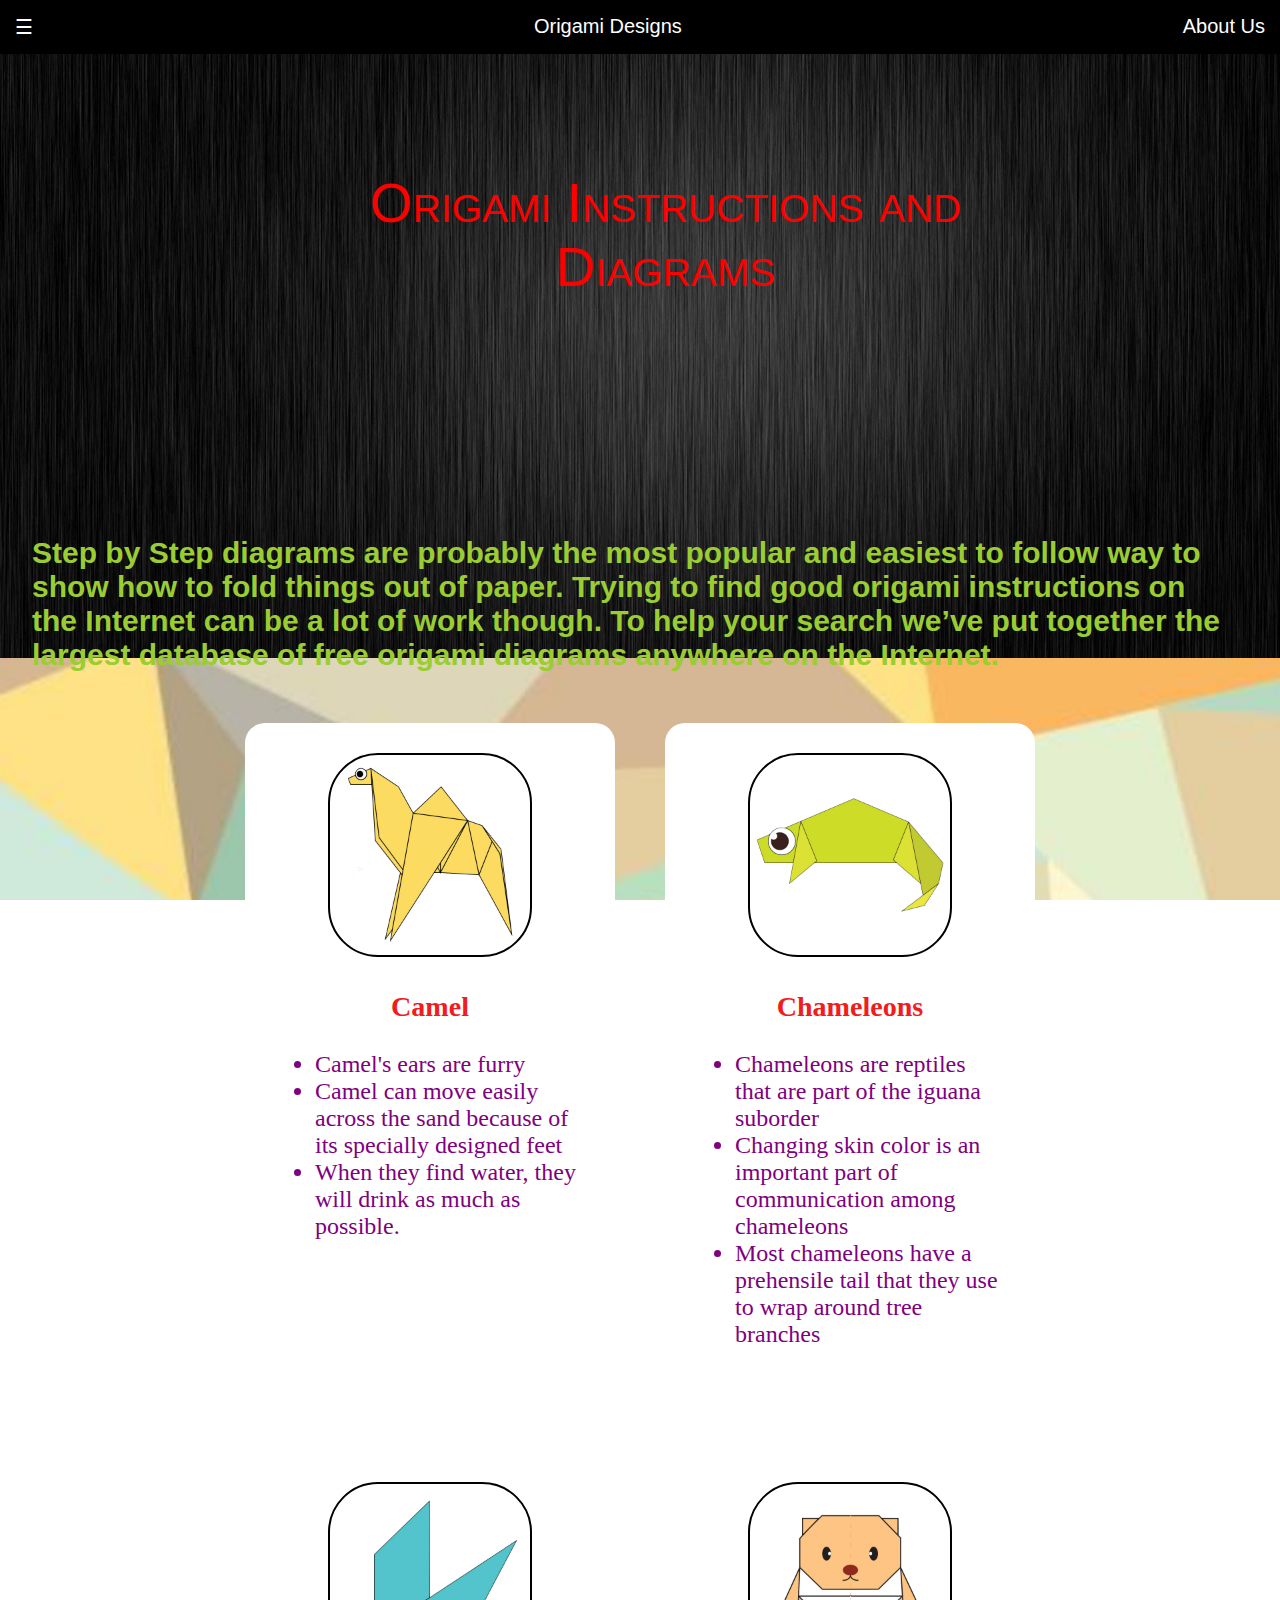
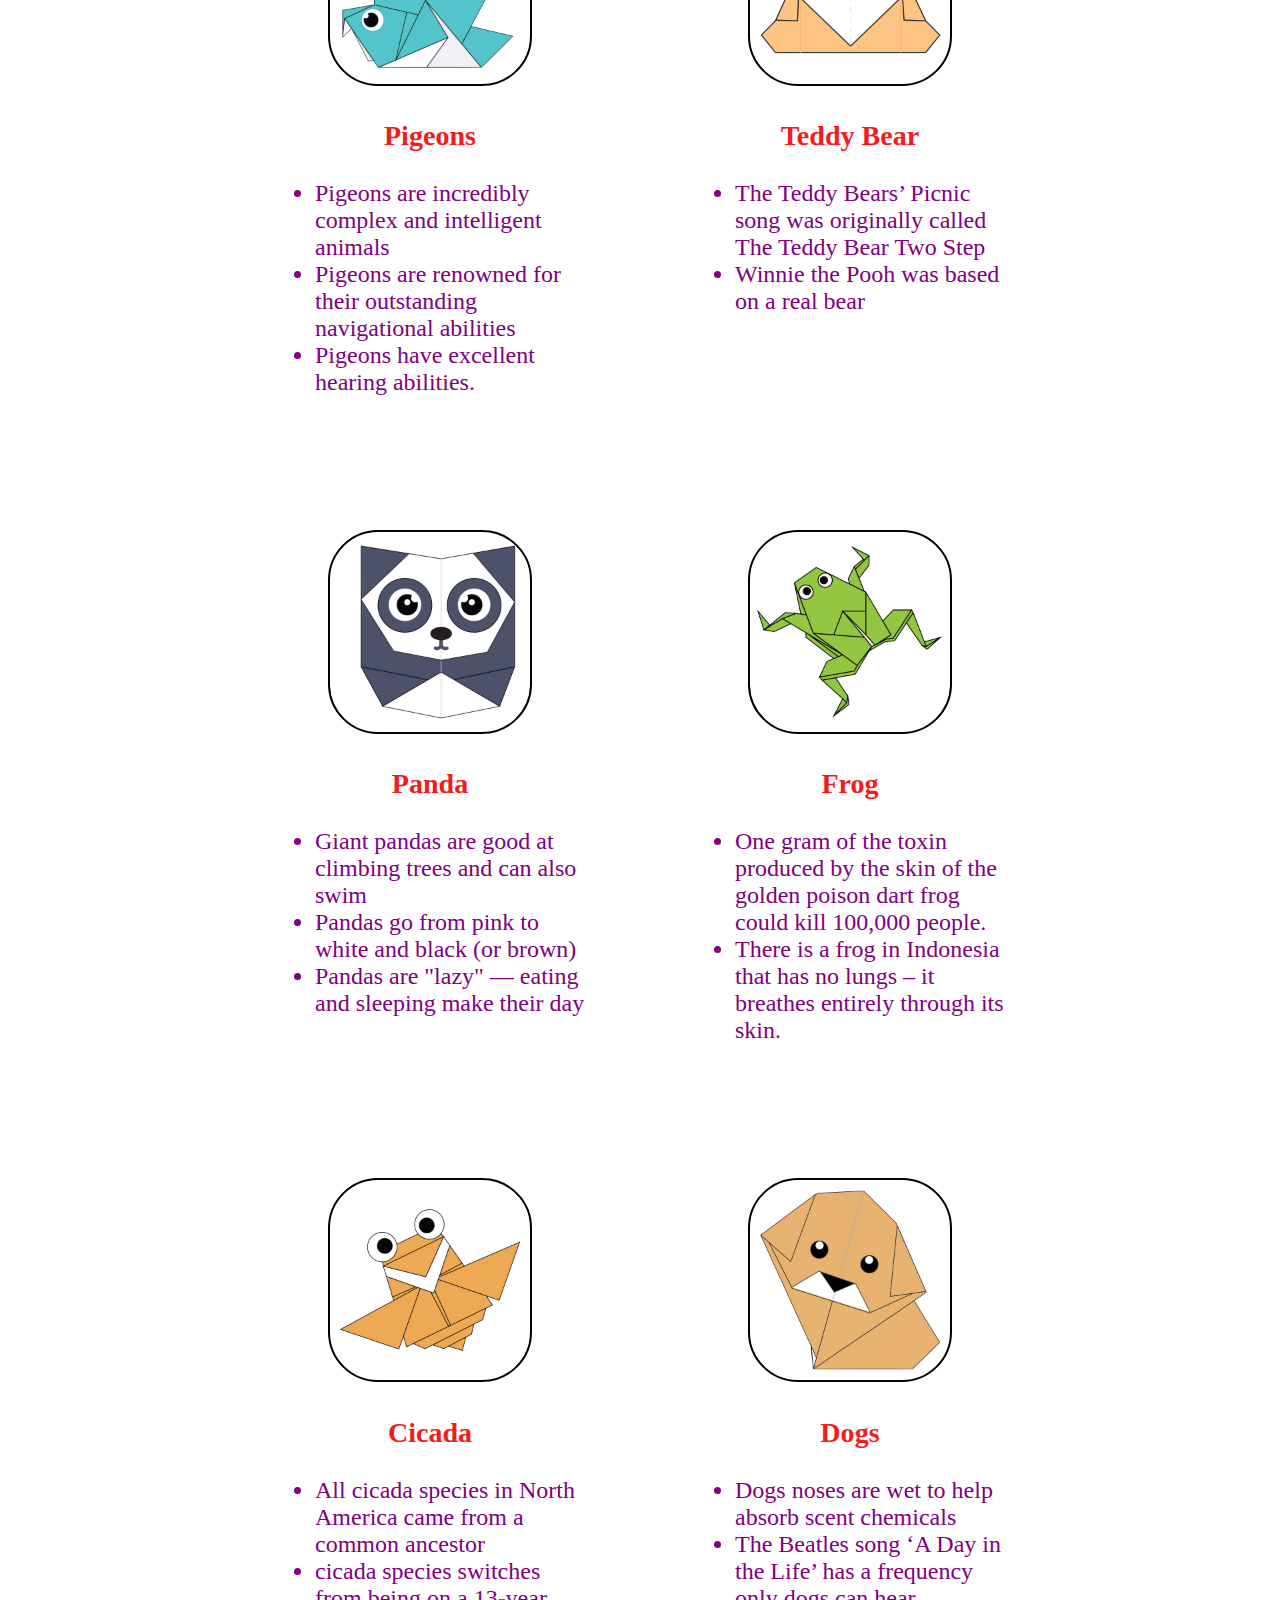
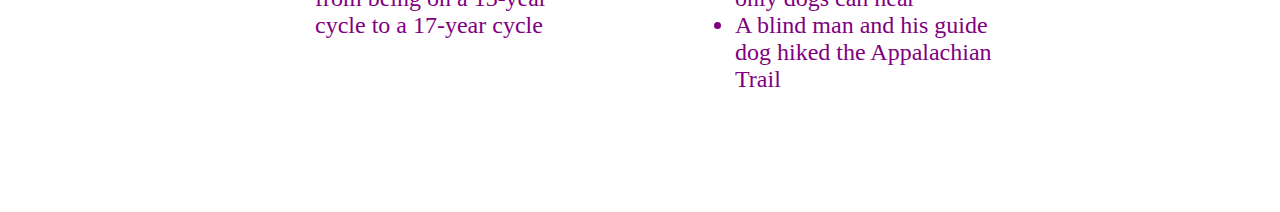
<file: index.html>
<!DOCTYPE html>
<html lang="en">
<head>
    <title>Origami Designs</title>
    <link rel="stylesheet" type="text/css" href="styles.css">
</head>
<body>
<div class="header">
    <div class="menu">
        <div ><a href ="#">☰</a></div>
        <div >Origami Designs</div>
        <div ><a href ="us.html">About Us</a></div>
    </div>
</div>
<div class ="bodyimg">
    <img src="main2.jpg" height="600px" width="100%">
    <p>
      Origami Instructions and Diagrams  
    </p>
    <h3><br>
    Step by Step diagrams are probably the most popular and easiest to follow way to show how to fold things out of paper. 
    Trying to find good origami instructions on the Internet can be a lot of work though. To help your search we’ve put
    together the largest database of free origami diagrams anywhere on the Internet.
    </h3>
</div>
<div class ="grid">
    <div class ="origami">
        <center>
        <a href ="http://origami.me/camel/"><img src="camel.png" width="200px" height="200px"></a>
        <h3> Camel </h3>
        </center>
        <p>
            <ul>
                <li>Camel's ears are furry</li>
                <li>Camel can move easily across the sand because of its specially designed feet</li>
                <li>When they find water, they will drink as much as possible.</li>
            </ul>
        </p>
        </div>
    <div class="origami">
        <center>
        <a href="http://origami.me/chameleon/"><img src="chameleon.png" width="200px" height="200px"></a>
        <h3> Chameleons </h3>
        </center>
        <p> 
            <ul>
                <li>Chameleons are reptiles that are part of the iguana suborder</li>
                <li>Changing skin color is an important part of communication among chameleons</li>
                <li>Most chameleons have a prehensile tail that they use to wrap around tree branches</li>
            </ul>
        </p>
        </div>
    <div class="origami">
        <center>
        <a href="http://origami.me/pigeon/"><img src="pigeon.png" width="200px" height="200px"></a>
        <h3> Pigeons </h3>
        </center>
        <p>
        <ul>
            <li>Pigeons are incredibly complex and intelligent animals</li>
            <li>Pigeons are renowned for their outstanding navigational abilities</li>
            <li>Pigeons have excellent hearing abilities.</li>
        </ul>
        </p>
        </div>
    <div class="origami">
        <center>
        <a href="http://origami.me/teddy-bear/"><img src="teddy.png" width="200px" height="200px"></a>
        <h3> Teddy Bear </h3>
        </center>
        <p>
        <ul>
            <li>The Teddy Bears’ Picnic song was originally called The Teddy Bear Two Step</li>
            <li>Winnie the Pooh was based on a real bear</li>
            
        </ul>
        </p>
        </div>

    
    <div class="origami">
        <center>
            <a href="http://origami.me/panda/"><img src="panda.png" width="200px" height="200px"></a>
            <h3> Panda </h3>
        </center>
        <p>
        <ul>
            <li>Giant pandas are good at climbing trees and can also swim</li>
            <li>Pandas go from pink to white and black (or brown)</li>
            <li>Pandas are "lazy" — eating and sleeping make their day</li>
        </ul>
        </p>
    </div>
    <div class="origami">
        <center>
            <a href ="http://origami.me/traditional-frog/"><img src="frog.png" width="200px" height="200px"></a>
            <h3> Frog </h3>
        </center>
        <p>
        <ul>
            <li>One gram of the toxin produced by the skin of the golden poison dart frog could kill 100,000 people.</li>
            <li>There is a frog in Indonesia that has no lungs – it breathes entirely through its skin.</li>
    
        </ul>
        </p>
    </div>
    <div class="origami">
        <center>
            <a href="http://origami.me/flying-cicada/"><img src="cicada.png" width="200px" height="200px"></a>
            <h3> Cicada </h3>
        </center>
        <p>
        <ul>
            <li>All cicada species in North America came from a common ancestor</li>
            <li>cicada species switches from being on a 13-year cycle to a 17-year cycle</li>
        </ul>
        </p>
    </div>
    <div class="origami">
        <center>
           <a href="http://origami.me/puppy/"><img src="dog.png" width="200px" height="200px"></a>
            <h3> Dogs </h3>
        </center>
        <p>
        <ul>
            <li>Dogs noses are wet to help absorb scent chemicals</li>
            <li>The Beatles song ‘A Day in the Life’ has a frequency only dogs can hear</li>
            <li>A blind man and his guide dog hiked the Appalachian Trail</li>
        </ul>
        </p>
    </div>
    

</div>
</body>
</html>
</file>
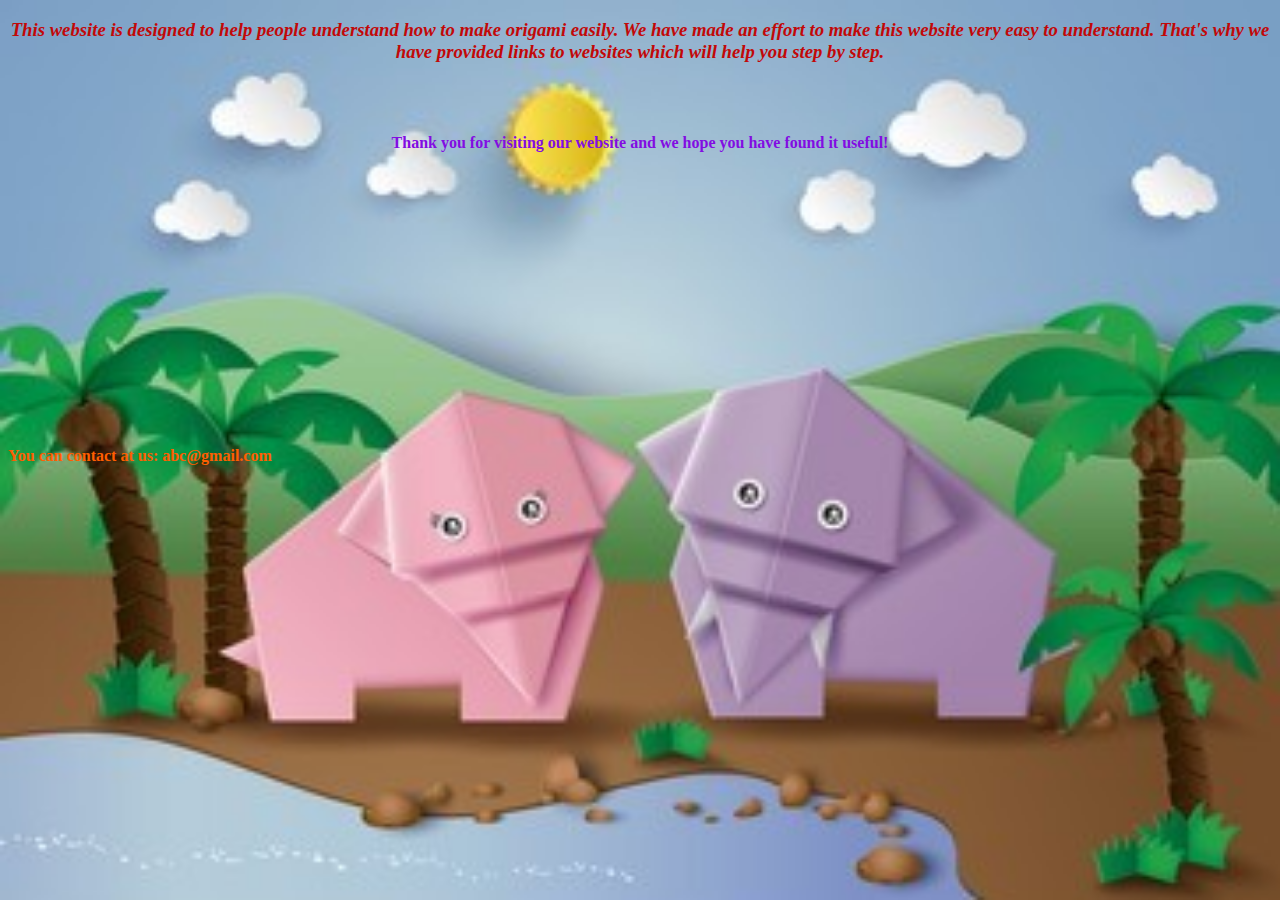
<file: us.html>
<!DOCTYPE html>
<html>
    <head><title>About Us</title>
        <link rel = "stylesheet"
        type = "text/css"
        href = "aboutStyle.css" />
    </head>
    <body>
<h3>This website is designed to help people understand how to make origami easily.
    We have made an effort to make this website very easy to understand.
    That's why we have provided links to websites which will help you step by step.
</h3>
<div class="Thanks">
<h4>Thank you for visiting our website and we hope you have found it useful!</h4>
</div>

<div class="email">
    <h4>You can contact at us: abc@gmail.com</h4>
</div>

    </body>
</html>
</file>
<file: styles.css>
.menu{
    display: flex;
    justify-content: space-between;
    background-color: black;
    padding: 15px;
    font-size: 20px;
    font-family: sans-serif;
    font-weight: 400;
    color: white;
}
body{
    padding: 0px;
    margin: 0px;
    background-color:#f7f2f2;
    background: url("background.jpg") fixed;
    background-size: 100% 100%;
    
}

a{
    text-decoration :none;
}

a:link{
    color:#ffffff;
    text-decoration :none;
}

a:visited{
    color: #ffffff;
    text-decoration :none;
}

.bodyimg{
    background: url("main2.jpg") 100% 100%;
    margin: 0px;
    padding: 0px;
}
.bodyimg p{
    color:#fd0000;
    font-size: 55px;
    font-family: Lucida handwriting, sans-serif;
    font-variant: small-caps;
    position: absolute;
    top:20%;
    left:40%;
    transform: translate(-30%,-50%);
    text-align: center;

}
.bodyimg h3{
    color:yellowgreen;
    font-family: 'Lucida Sans', 'Lucida Sans Regular', 'Lucida Grande', 'Lucida Sans Unicode', Geneva, Verdana, sans-serif;
    font-size: 30px;
    width: 1200px;
    position: absolute;
    top:60%;
    left:40%;
    transform: translate(-40%, -40%);
}
.grid{
    display: flex;
    flex-wrap: wrap;
    margin: 40px;
    font-family: sans-serif;
    justify-content: center;
}
.grid img{
    border: 2px solid black;
    border-radius: 50px;
}
.origami {
    
    border-radius: 20px;
    background-color: #ffffff;
    padding: 30px;
    margin: 25px;
    width:310px;
    font-family: Brush Script MT;
    color: purple;
    font-size: 24px;
    
}

.origami:hover{

    transform: scale(1.1);
}

.grid h3{
    font-family: Algerian;
    color:#f31c1c
}
</file>
<file: aboutStyle.css>
body{
    background: peachpuff url("aboutBackground.jpg") fixed;
    background-size: 100% 100%;
}

h3{
    font-family: Comic Sans MS;
    color: rgb(194, 8, 8);
    /* font-size:30px; */
    text-align: center;
    font-style: italic;
}

.Thanks h4{
    font-family: Comic Sans MS;
    color: rgb(130, 13, 226);
    /* font-size:30px; */
    text-align: center;
    font-style: bold;
    top: 50%;
    left: 50%;
    transform: translate(0%, 280%);
}

.email h4{
    font-family: Comic Sans MS;
    color: rgb(255, 94, 0);
    /* font-size:30px; */
    text-align: left;
    font-style: bold;
    top: 50%;
    left: 50%;
    transform: translate(0%, 1800%);
}
</file>
